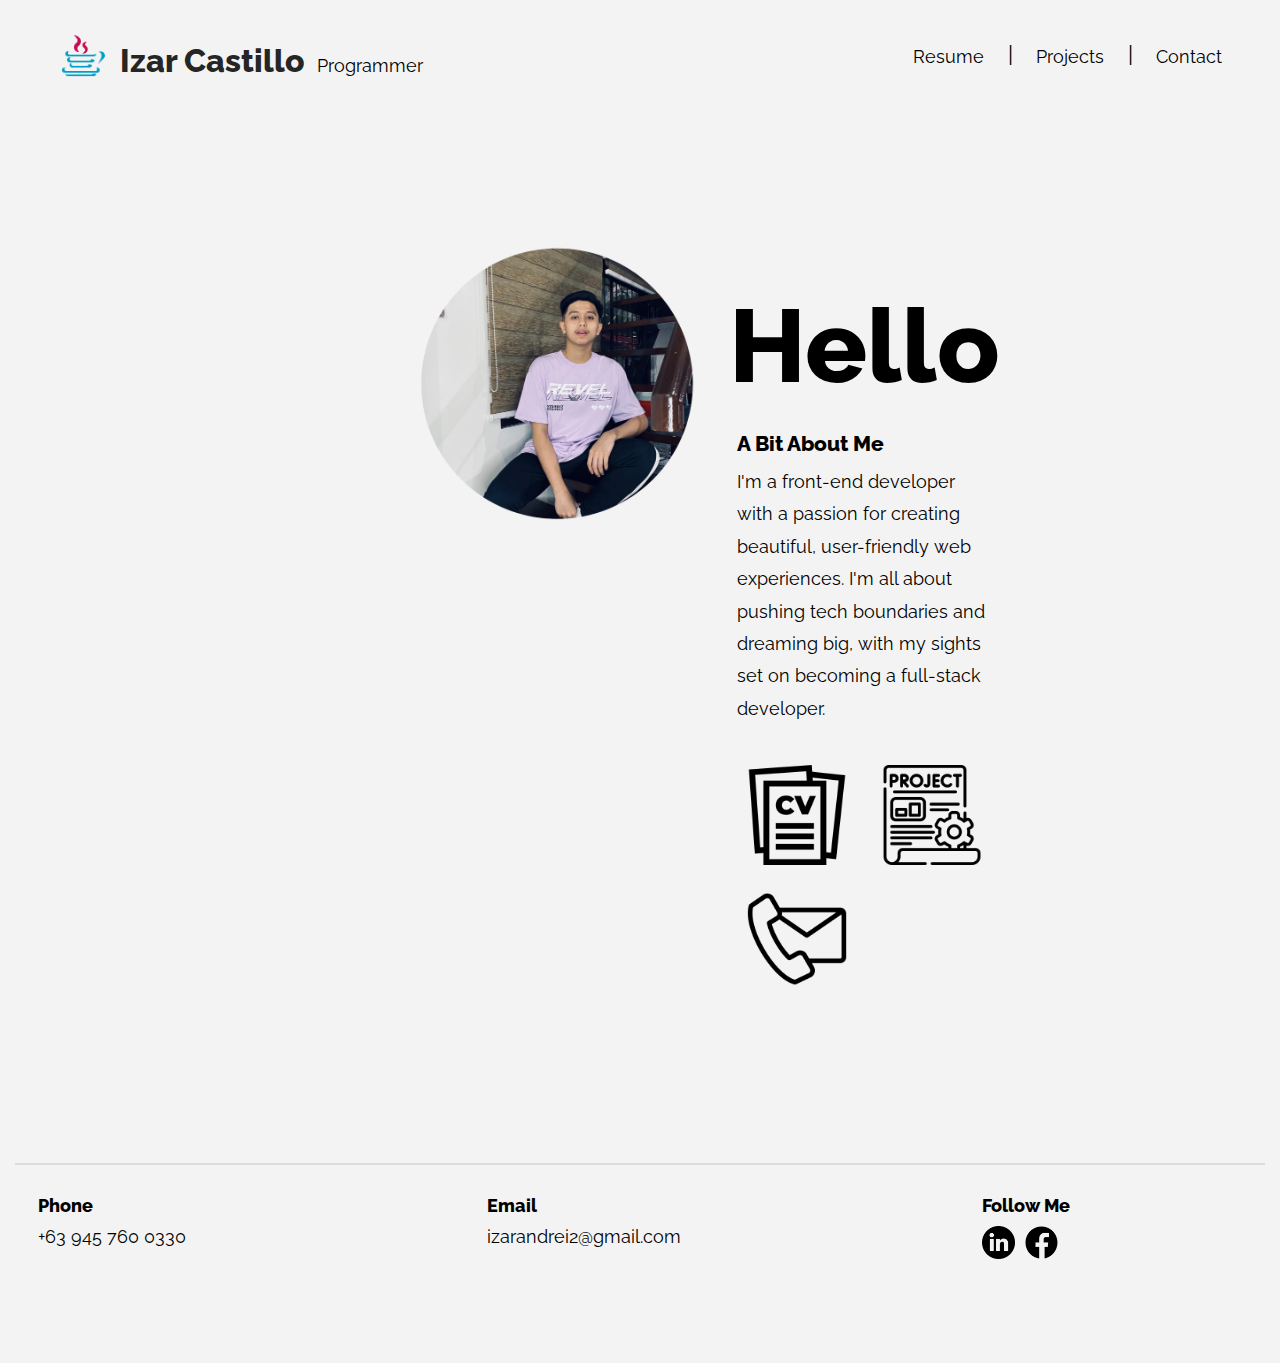
<file: index.html>
<!DOCTYPE html>
<html>
  <head>
    <link rel="stylesheet" href="styles.css">
    <title>Home</title>
  </head>
  <body>
    <header class="header">
      <div class="website-title">
          <img class="icon-title" src="assets/java.png" alt="">
          <div><span id="name"> Izar Castillo</span><span style="margin-left: 12px;">Programmer</span></div>
      </div>
      
      <div class="nav-bar">
        <a href="cv.html"><div id="nav-bar-button">Resume</div></a>
        <div id="nav-bar-button-slash">|</div>
        <a href="projects.html"> <div id="nav-bar-button">Projects</div></a>
        <div id="nav-bar-button-slash">|</div>
        <a href="contact.html"><div id="nav-bar-button">Contact</div></a>
      </div>

    </header>
    
    <section class="main">
      <div class="pic-contianer"><img id="profile-pic" src="assets/profile_pic.png" alt=""></div>

      <div class="welcome-text">
          <div id="hello-text">Hello</div>
          <div id="about-me-text">A Bit About Me</div>
          <div id="about-me-info">I'm a front-end developer with a passion for creating beautiful, user-friendly web experiences.  I'm all about pushing tech boundaries and dreaming big, with my sights set on becoming a full-stack developer.</div>
      
          <div class="click-options">
           <a href="cv.html"><img class="option-icon" id="resume" src="assets/curriculum-vitae.png" onmouseover="this.src='assets/curriculum-vitae-colored.png'" onmouseout="this.src='assets/curriculum-vitae.png'" alt="">
           <a href="projects.html"><img class="option-icon" src="assets/project.png" onmouseover="this.src='assets/project-colored.png'" onmouseout="this.src='assets/project.png'" alt=""></a> 
          <a href="contact.html"><img class="option-icon" src="assets/contact-us.png" onmouseover="this.src='assets/contact-us-colored.png'" onmouseout="this.src='assets/contact-us.png'" alt=""></a>
          </div>
      </div>
    </section>

    <hr color="#DDDDDD" align="center" >
   
    <footer class="footer">
      <div class="phone-container">
        <div class="footer-text">Phone</div>
        <div class="footer-info">+63 945 760 0330</div>
      </div>

      <div class="email-container">
        <div class="footer-text">Email</div>
        <div class="footer-info">izarandrei2@gmail.com</div>
      </div>

      <div class="follow-container">
        <div class="footer-text">Follow Me</div>
        <div class="icons">
            <a href="https://www.linkedin.com/in/izar-andrei-castillo-2460a7310"><img class="logo" src="assets/linkedin.png" onmouseover="this.src='assets/linkedin-colored.png'" onmouseout="this.src='assets/linkedin.png'" alt=""></a>
            <a href="https://www.facebook.com/IzarCstllo/"><img class="logo" src="assets/facebook.png" onmouseover="this.src='assets/facebook-colored.png'" onmouseout="this.src='assets/facebook.png'" alt=""></a> 
            
        </div>
      </div>
    </footer>


  </body>


</html>
</file>
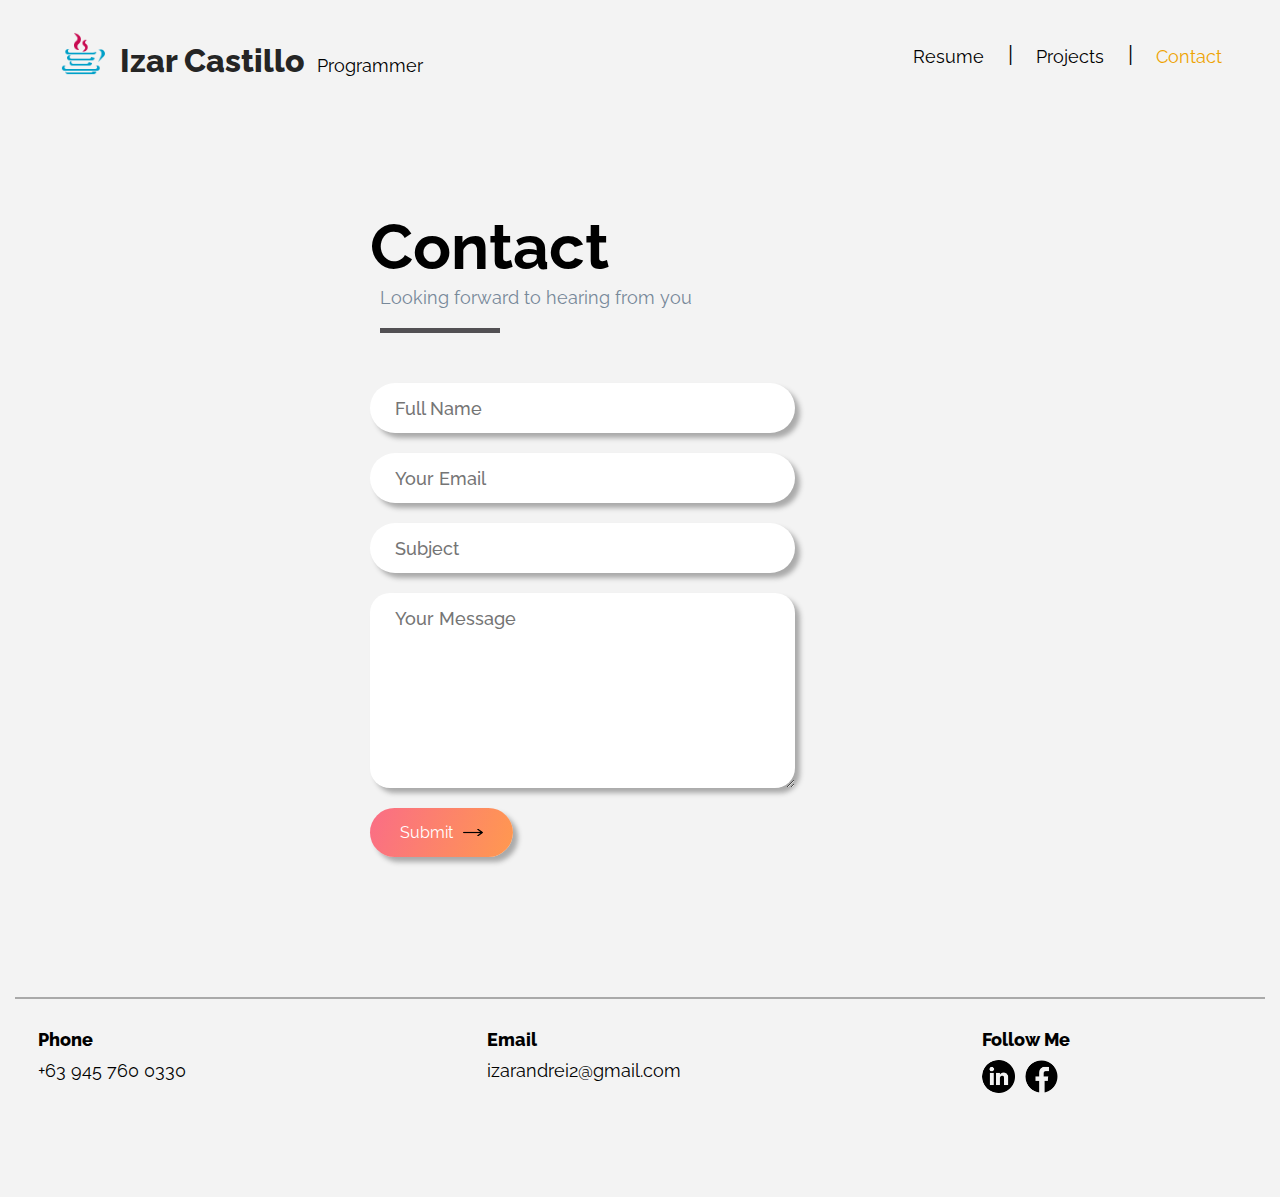
<file: contact.html>
<!DOCTYPE html>
<html>
<head>
  <link rel="stylesheet" href="styles.css">
  <link rel="stylesheet" href="projects.css">
  <link rel="stylesheet" href="resume.css">
  <link rel="stylesheet" href="contact.css">
  <title>Contact</title>

</head>
<body>
  <header class="header">
    <div class="website-title">
        <a href="index.html" > <img class="icon-title" src="assets/java.png" alt="" ></a>
        <a href="index.html" style="text-decoration: none;"> <div><span id="name"> Izar Castillo</span><span style="margin-left: 12px;">Programmer</span></div></a>  
    </div>
    
    <div class="nav-bar">
      <a href="cv.html"><div id="nav-bar-button">Resume</div></a>
      <div id="nav-bar-button-slash">|</div>
      <a href="projects.html" style="text-decoration: none;"> <div id="nav-bar-button">Projects</div></a>
      <div id="nav-bar-button-slash">|</div>
      <div id="nav-bar-button" style="color: #EEA302; text-decoration: none;">Contact</div>
    </div>
  </header>

  <!-- BODY OF THE PAGE --> 
  <section class="main"> 
    <form action="https://api.web3forms.com/submit" method="POST" class="contact-left">
      <div class="contact-left-title">
        <h1>Contact</h1> 
        <div id="project-brief" style="margin-left: 10px;">Looking forward to hearing from you</div> 
        <hr>
      </div>
      <input type="hidden" name="access_key" value="bd4f025e-1bb0-437f-a94e-efd8548b6edc">
      <input type="text" name="name" placeholder="Full Name" class="contact-inputs" required>
      <input type="email" name="email" placeholder="Your Email" class="contact-inputs" required>
      <input type="text" name="subject" placeholder="Subject" class="contact-inputs" required>
      <textarea name="message" placeholder="Your Message" class="contact-inputs" required></textarea>
      <button type="submit">Submit <img src="assets/right-arrow.png" alt=""></button>
    </form>
    <div class="contact-right">

    </div>
   
  </section>





  <hr class="hr-footer-resume" color="#DDDDDD" align="center" >
   
    <footer class="footer">
      <div class="phone-container">
        <div class="footer-text">Phone</div>
        <div class="footer-info">+63 945 760 0330</div>
      </div>

      <div class="email-container">
        <div class="footer-text">Email</div>
        <div class="footer-info">izarandrei2@gmail.com</div>
      </div>

      <div class="follow-container">
        <div class="footer-text">Follow Me</div>
        <div class="icons">
            <a href="https://www.linkedin.com/in/izar-andrei-castillo-2460a7310"><img class="logo" src="assets/linkedin.png" onmouseover="this.src='assets/linkedin-colored.png'" onmouseout="this.src='assets/linkedin.png'" alt=""></a>
            <a href="https://www.facebook.com/IzarCstllo/"><img class="logo" src="assets/facebook.png" onmouseover="this.src='assets/facebook-colored.png'" onmouseout="this.src='assets/facebook.png'" alt=""></a> 
        </div>
      </div>
    </footer>
</body>
</html>
</file>
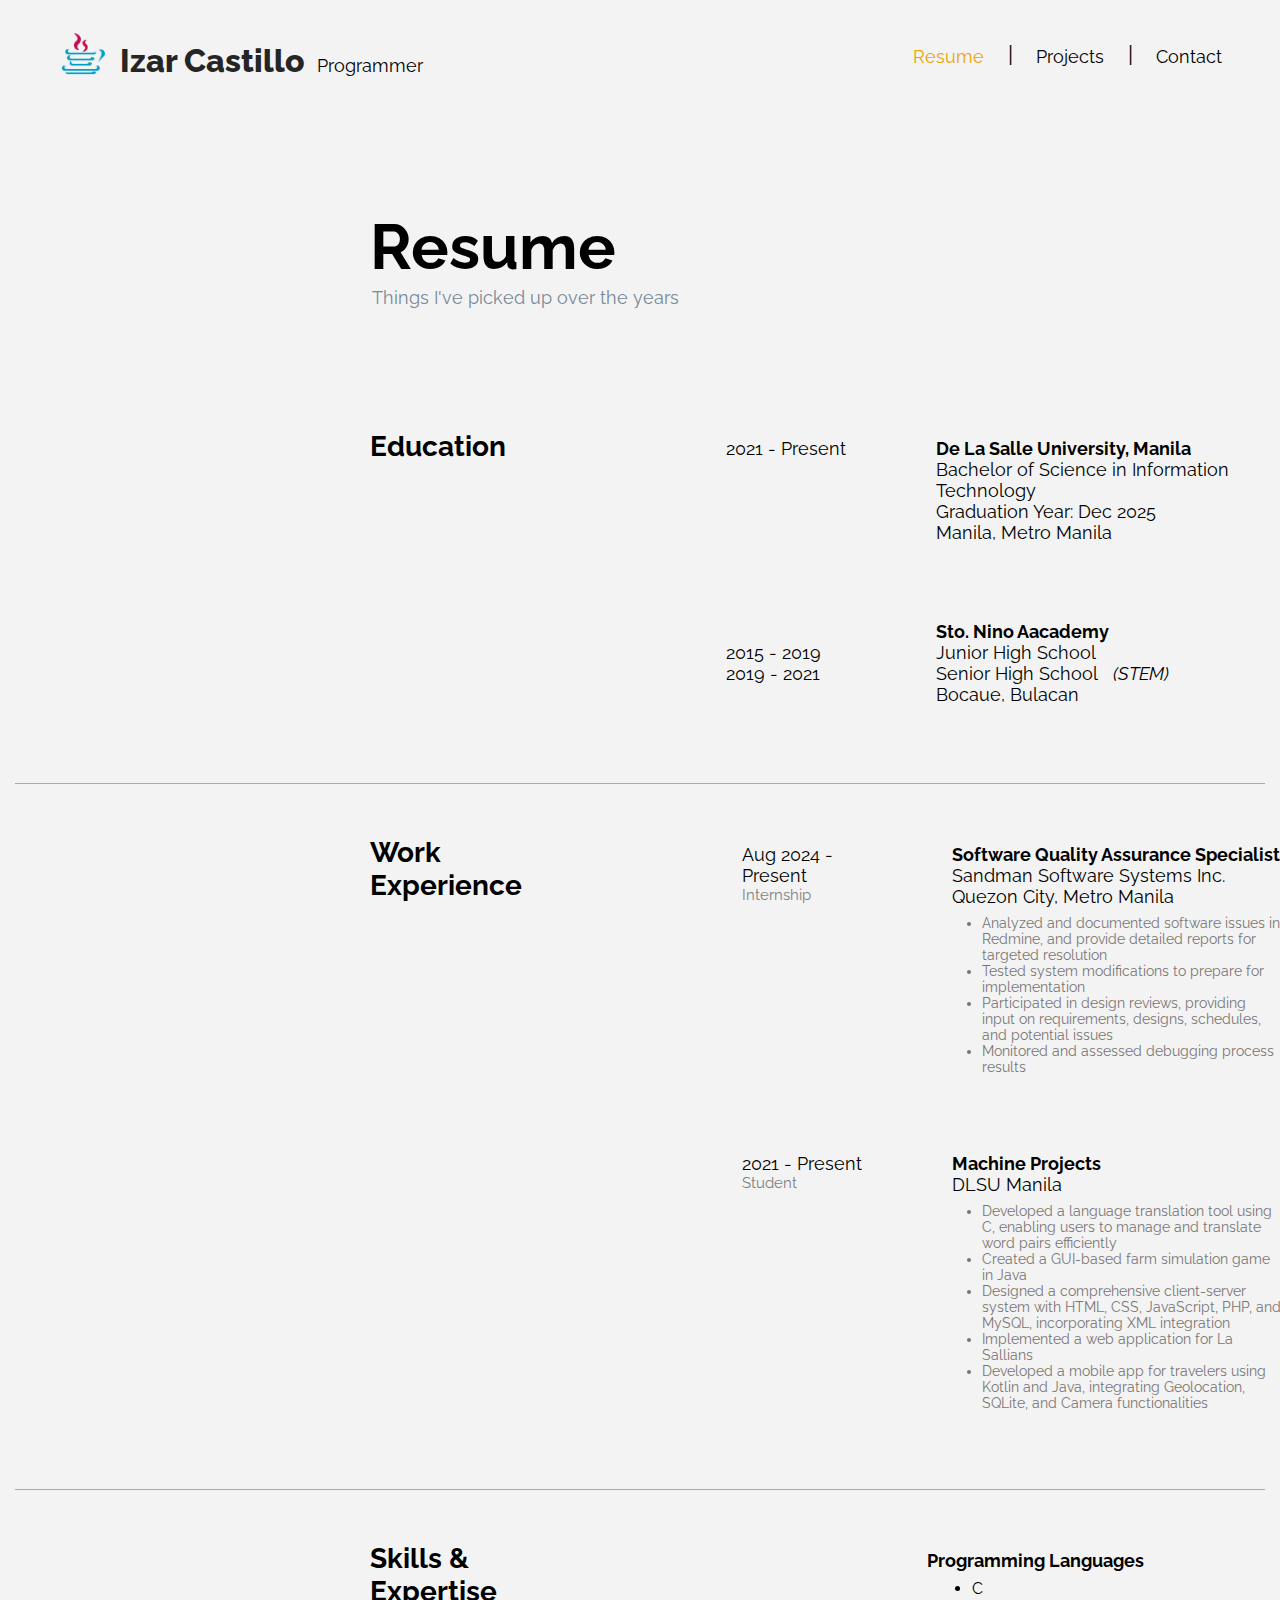
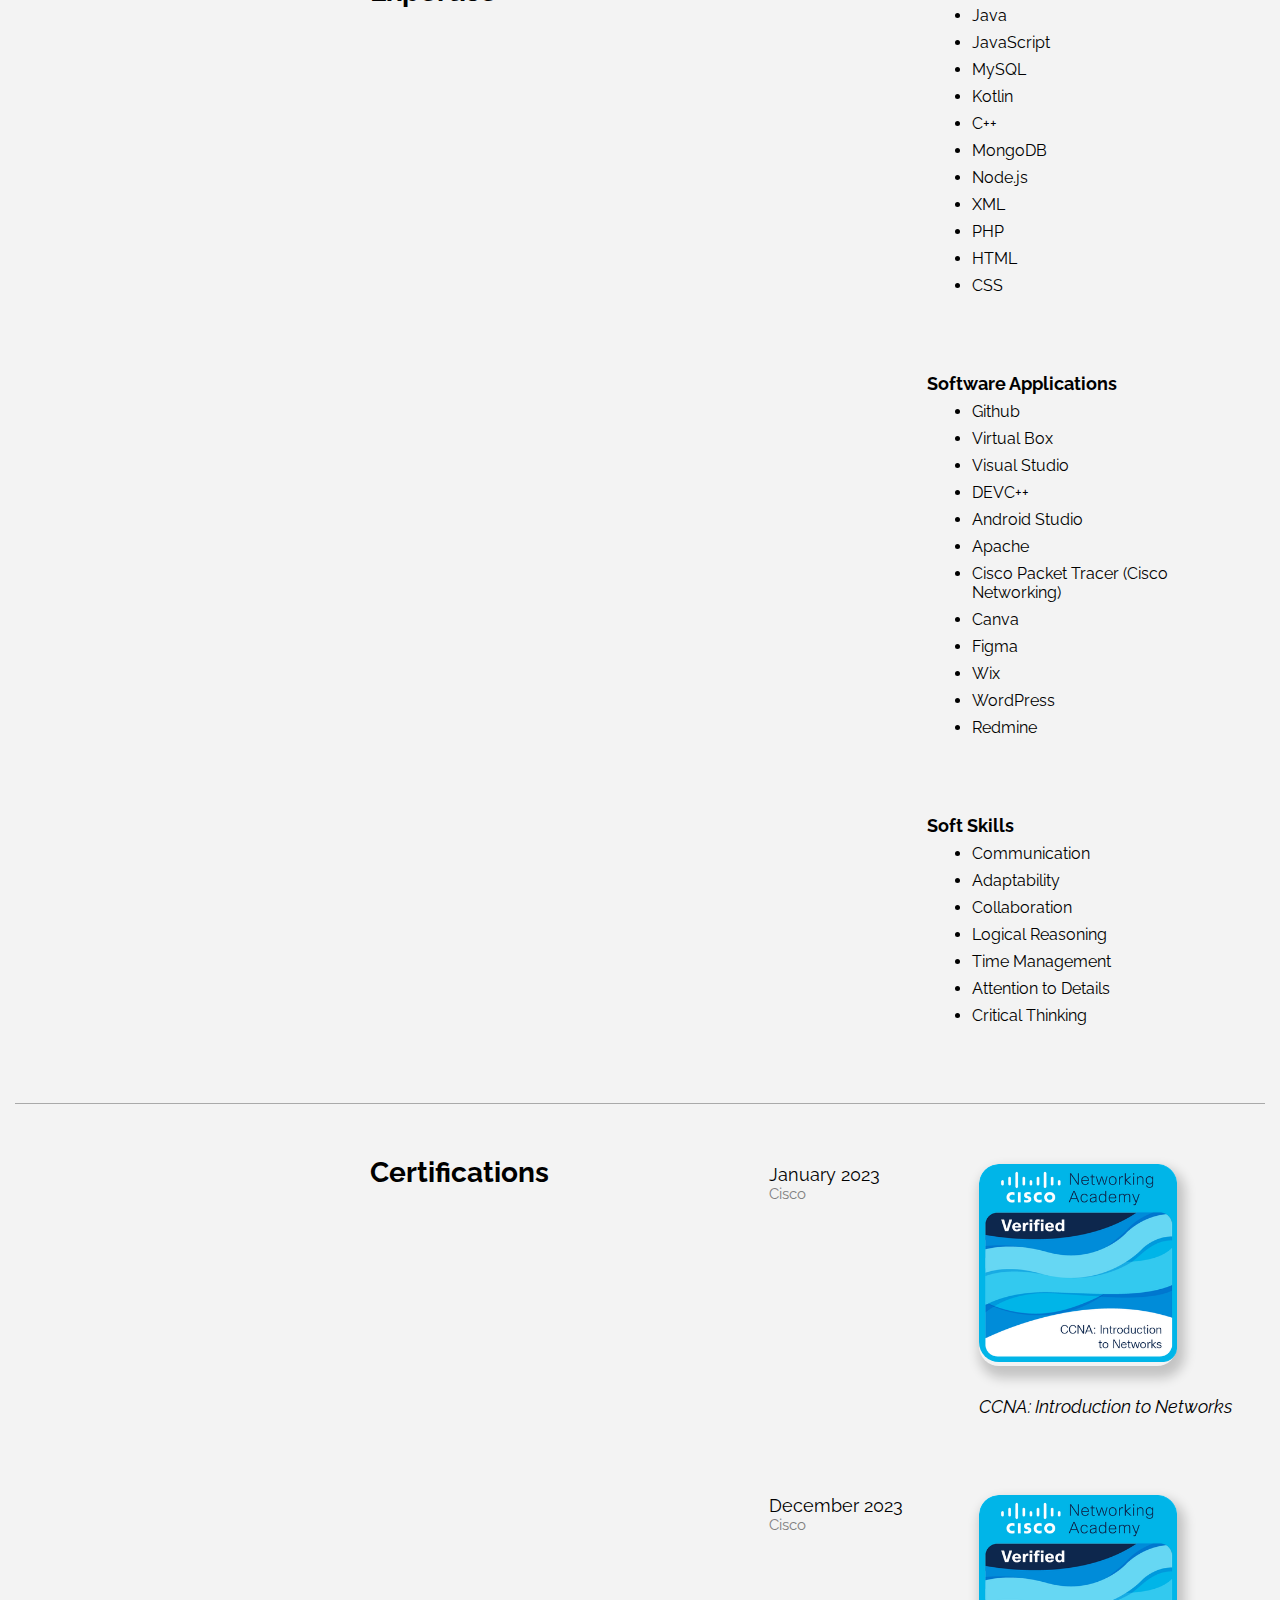
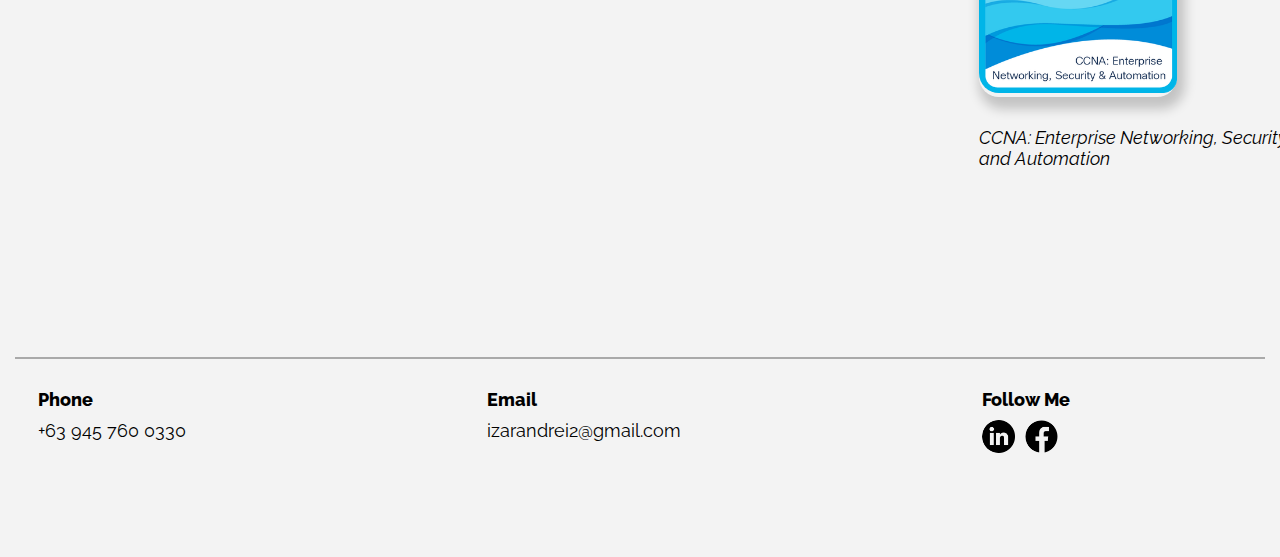
<file: cv.html>
<!DOCTYPE html>
<html>
<head>
  <link rel="stylesheet" href="styles.css">
  <link rel="stylesheet" href="projects.css">
  <link rel="stylesheet" href="resume.css">
  <title>Resume</title>

</head>
<body>
  <header class="header">
    <div class="website-title">
        <a href="index.html" > <img class="icon-title" src="assets/java.png" alt="" ></a>
        <a href="index.html" style="text-decoration: none;"> <div><span id="name"> Izar Castillo</span><span style="margin-left: 12px;">Programmer</span></div></a>  
    </div>
    
    <div class="nav-bar">
      <a href="cv.html"><div id="nav-bar-button" style="color: #EEA302;">Resume</div></a>
      <div id="nav-bar-button-slash">|</div>
      <a href="projects.html" style="text-decoration: none;"> <div id="nav-bar-button">Projects</div></a>
      <div id="nav-bar-button-slash">|</div>
      <a href="contact.html"><div id="nav-bar-button">Contact</div></a>
    </div>
  </header>

  <section class="main" style="margin-left: 340px;">
    <h1>Resume</h1>
    <div id="project-brief">Things I've picked up over the years</div>    
  </section>

  <!-- Resume Body -->
  <section class="main-resume">
    <div class="resume-title">
      <h1 class="resume-type">Education</h1>
    </div>

    <div class="resume-info">
      <div class="resume-part">
        <div class="resume-year">
         <div class="resume-year">2021 - Present</div> 
        </div>
        <div class="resume-desc">
          <div><b>De La Salle University, Manila </b></div>
          <div>Bachelor of Science in Information Technology</div>
          <div>Graduation Year: Dec 2025</div>
          <div>Manila, Metro Manila</div>
        </div>
      </div>
      <div class="resume-part">
        <div class="resume-year">
          <div style="opacity: 0;">null</div> 
          <div class="resume-year">2015 - 2019</div> 
          <div class="resume-year">2019 - 2021</div> 
        </div>
        <div class="resume-desc">
          <div><b>Sto. Nino Aacademy</b></div>
          <div>Junior High School</div>
          <div>Senior High School<span style="margin-left: 10px;"> <i>(STEM)</i></span></div>
          <div>Bocaue, Bulacan</div>
        </div>
      </div>
    </div>      
  </section>

  <hr class="hr-resume">
  <section class="main-resume">
    <div class="resume-title">
      <h1 class="resume-type">Work Experience</h1>
    </div>

    <div class="resume-info">
      <div class="resume-part">
        <div class="resume-year">
          <div class="resume-year">Aug 2024 -  Present</div> 
          <div class="resume-year" style="font-size: 15px; color: gray;">Internship</div>
        </div>
        <div class="resume-desc">
          <div><b>Software Quality Assurance Specialist</b></div>
          <div>Sandman Software Systems Inc.</div>
          <div>Quezon City, Metro Manila</div>
            <div class="desc-experience"> 
             <ul>
                <li>Analyzed and documented software issues in Redmine, and provide detailed reports for targeted resolution</li>
                <li>Tested system modifications to prepare for implementation</li>  
                <li>Participated in design reviews, providing input on requirements, designs, schedules, and potential issues</li>
                <li>Monitored and assessed debugging process results</li>
             </ul>
            </div>
        </div>
      </div>
      <div class="resume-part">
        <div class="resume-year">
          <div class="resume-year">2021 - Present</div>
          <div class="resume-year" style="font-size: 15px; color: gray;">Student</div>
        </div>
        <div class="resume-desc">
          <div><b>Machine Projects</b></div>
          <div>DLSU Manila</div>
          <div class="desc-experience"> 
            <ul>
               <li> Developed a language translation tool using C, enabling users to manage and translate word pairs efficiently</li>
               <li>Created a GUI-based farm simulation game in Java</li>  
               <li>Designed a comprehensive client-server system with HTML, CSS, JavaScript, PHP, and MySQL, incorporating XML integration</li>
               <li>Implemented a web application for La Sallians</li>
               <li>Developed a mobile app for travelers using Kotlin and Java, integrating Geolocation, SQLite, and Camera functionalities</li>
            </ul>
           </div>
        </div>
      </div>
    </div>      
  </section>
  <hr class="hr-resume">

  <section class="main-resume">
    <div class="resume-title">
      <h1 class="resume-type">Skills & Expertise</h1>
    </div>
    <div class="resume-info">
      <div class="resume-part">
        <div class="resume-year"></div>
        <div class="resume-desc">
          <div><b>Programming Languages</b></div>
            <div class="skills">
              <ul>
                <li class="skills">C</li>
                <li class="skills">Java</li>
                <li class="skills">JavaScript</li>
                <li class="skills">MySQL</li>
                <li class="skills">Kotlin</li>
                <li class="skills">C++</li>
                <li class="skills">MongoDB</li>
                <li class="skills">Node.js</li>
                <li class="skills">XML</li>
                <li class="skills">PHP</li>
                <li class="skills">HTML</li>
                <li class="skills">CSS</li>
              </ul>
            </div>
        </div>
      </div>
      <div class="resume-part">
        <div class="resume-year"></div>
        <div class="resume-desc">
          <div><b>Software Applications</b></div>
            <div class="skills">
              <ul>
                <li class="skills">Github</li>
                <li class="skills">Virtual Box</li>
                <li class="skills">Visual Studio</li>
                <li class="skills">DEVC++</li>
                <li class="skills">Android Studio</li>
                <li class="skills">Apache</li>
                <li class="skills">Cisco Packet Tracer (Cisco Networking)</li>
                <li class="skills">Canva</li>
                <li class="skills">Figma</li>
                <li class="skills">Wix</li>
                <li class="skills">WordPress</li>
                <li class="skills">Redmine</li>
              </ul>
            </div>
        </div>
      </div>
      <div class="resume-part">
        <div class="resume-year"></div>
        <div class="resume-desc">
          <div><b>Soft Skills</b></div>
            <div class="skills">
              <ul>
                <li class="skills">Communication</li>
                <li class="skills">Adaptability</li>
                <li class="skills">Collaboration</li>
                <li class="skills">Logical Reasoning</li>
                <li class="skills">Time Management</li>
                <li class="skills">Attention to Details</li>
                <li class="skills">Critical Thinking</li>
              </ul>
            </div>
        </div>
      </div>
    </div>      
  </section>
  <hr class="hr-resume">

  <section class="main-resume">
    <div class="resume-title">
      <h1 class="resume-type">Certifications</h1>
    </div>
    <div class="resume-info">
      <div class="resume-part">
        <div class="resume-year">
          <div class="resume-year">January 2023</div> 
          <div class="resume-year" style="font-size: 15px; color: gray;">Cisco</div>
        </div>
        <div class="resume-desc">
          <div class="card-cert">
            <img src="assets/CCNAITN__1_.png" alt="Avatar" style="width:100%">
          </div>
          <div class="cert-title"><a href="https://www.credly.com/badges/6ceac874-9206-47dc-bc89-38f7b67df713/linked_in_profile"><i>CCNA: Introduction to Networks</i></a></div>
        </div>
      </div>
      <div class="resume-part">
        <div class="resume-year">
          <div class="resume-year">December 2023</div>
          <div class="resume-year" style="font-size: 15px; color: gray;">Cisco</div>
        </div>
        <div class="resume-desc">
          <div class="card-cert">
            <img src="assets/CCNAENSA__1_.png" alt="Avatar" style="width:100%">
          </div>
          <div class="cert-title"><a href="https://www.credly.com/badges/76d13339-e5d2-40a8-963f-f361ff9ba793/linked_in_profile"><i>CCNA: Enterprise Networking, Security, and Automation</i></a></div>
        </div>
      </div>
    </div>      
  </section>





  <hr class="hr-footer-resume" color="#DDDDDD" align="center" >
   
    <footer class="footer">
      <div class="phone-container">
        <div class="footer-text">Phone</div>
        <div class="footer-info">+63 945 760 0330</div>
      </div>

      <div class="email-container">
        <div class="footer-text">Email</div>
        <div class="footer-info">izarandrei2@gmail.com</div>
      </div>

      <div class="follow-container">
        <div class="footer-text">Follow Me</div>
        <div class="icons">
            <a href="https://www.linkedin.com/in/izar-andrei-castillo-2460a7310"><img class="logo" src="assets/linkedin.png" onmouseover="this.src='assets/linkedin-colored.png'" onmouseout="this.src='assets/linkedin.png'" alt=""></a>
            <a href="https://www.facebook.com/IzarCstllo/"><img class="logo" src="assets/facebook.png" onmouseover="this.src='assets/facebook-colored.png'" onmouseout="this.src='assets/facebook.png'" alt=""></a> 
        </div>
      </div>
    </footer>
</body>
</html>
</file>
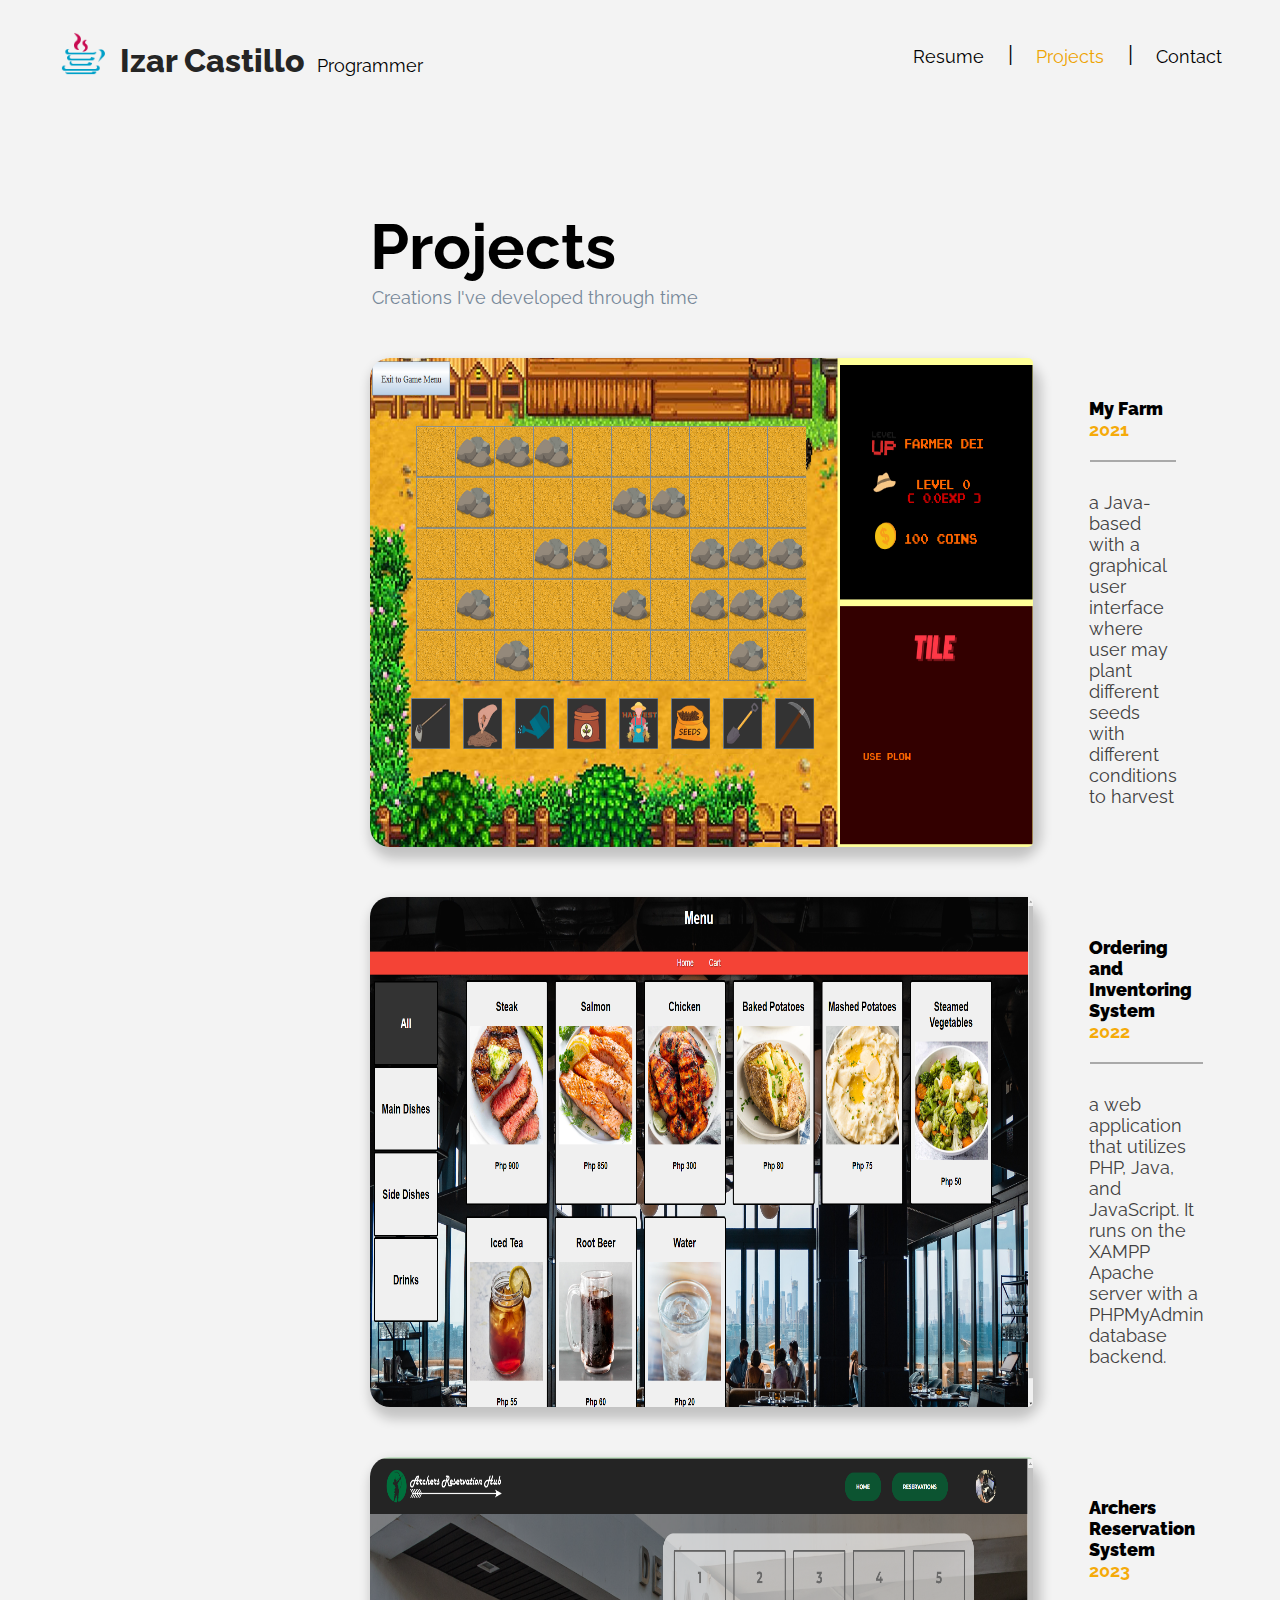
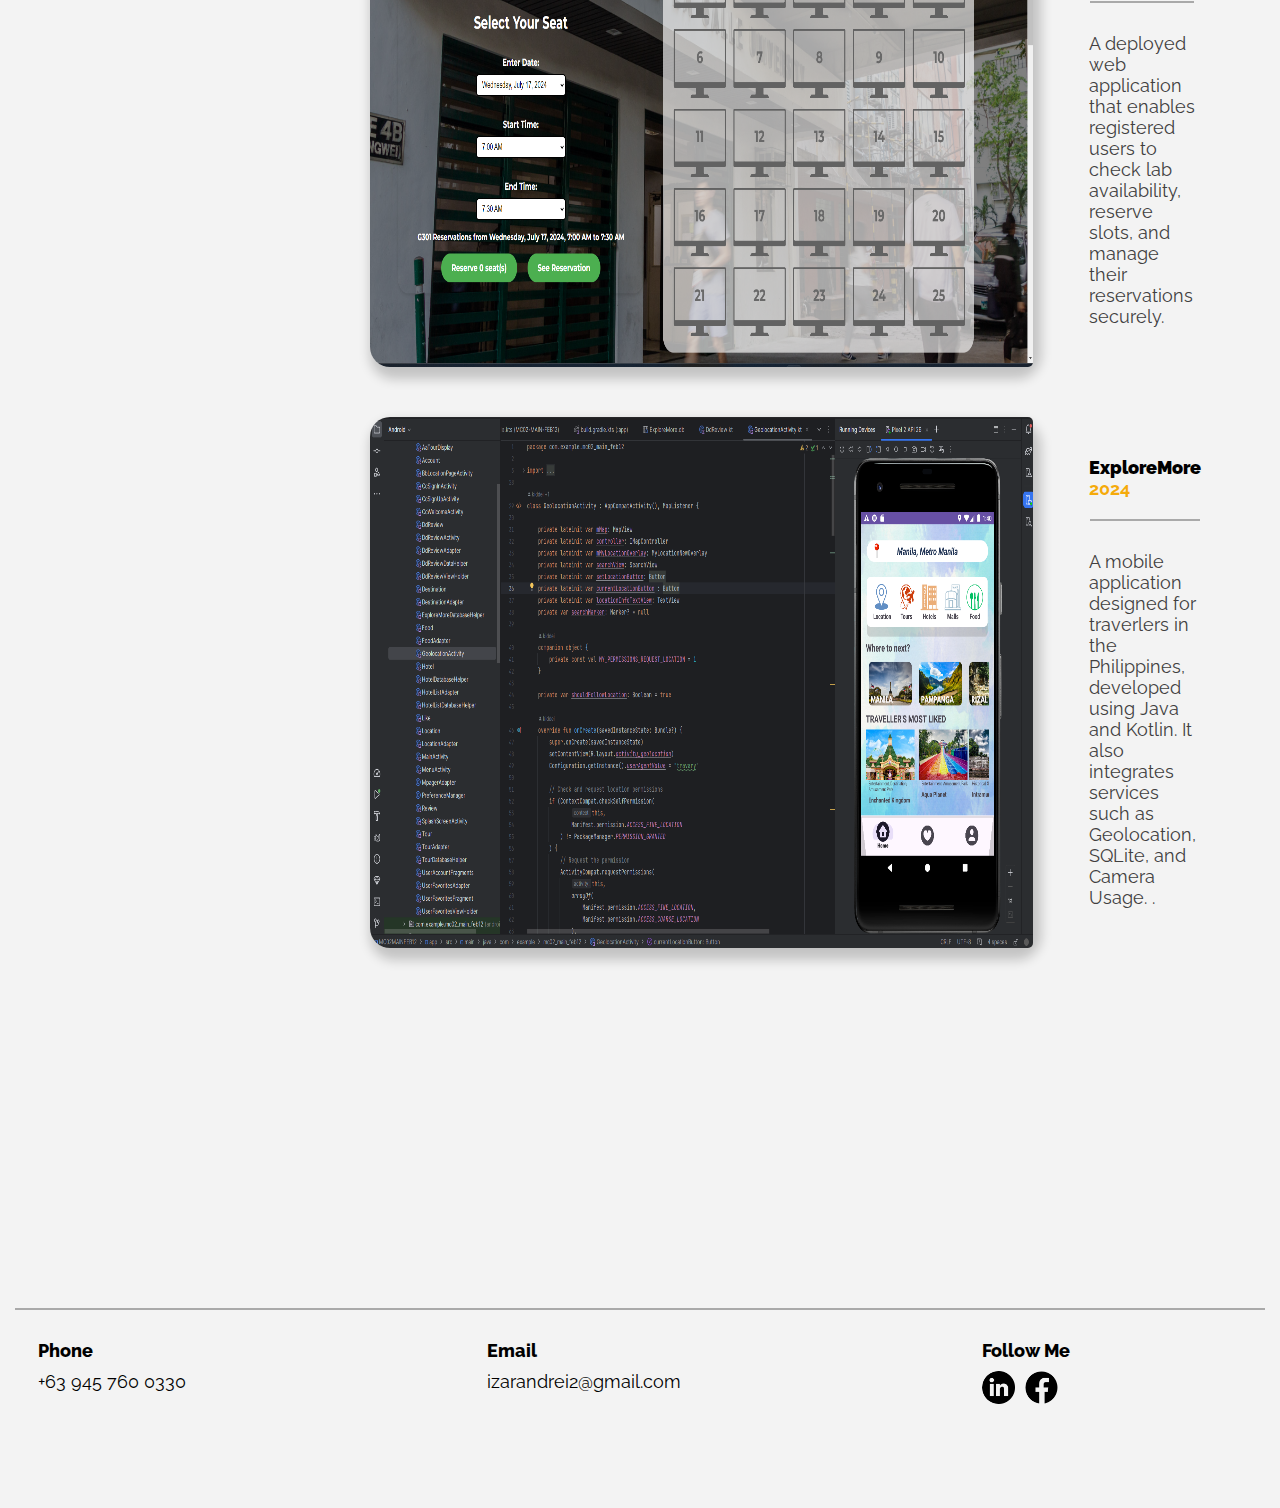
<file: projects.html>
<!DOCTYPE html>
<html>
<head>
  <link rel="stylesheet" href="styles.css">
  <link rel="stylesheet" href="projects.css">
  <title>Project</title>
</head>
<body>
  <header class="header">
    <div class="website-title">
        <a href="index.html" > <img class="icon-title" src="assets/java.png" alt="" ></a>
        <a href="index.html" style="text-decoration: none;"> <div><span id="name"> Izar Castillo</span><span style="margin-left: 12px;">Programmer</span></div></a>  
    </div>
    
    <div class="nav-bar">
      <a href="cv.html"><div id="nav-bar-button">Resume</div></a>
      <div id="nav-bar-button-slash">|</div>
      <a href="projects.html" style="text-decoration: none;"> <div id="nav-bar-button" style="color: #EEA302;">Projects</div></a>
      <div id="nav-bar-button-slash">|</div>
      <a href="contact.html"><div id="nav-bar-button">Contact</div></a>
    </div>
  </header>

  <section class="main">
    <h1>Projects</h1>
    <div id="project-brief">Creations I've developed through time</div>

    <div class="card">
      <img src="assets/myfarm.png" alt="Avatar" style="width:100%">
      <div class="container">
        <h2><b>My Farm</b></h2>
        <p><b style="color: #f5aa0a;">2021</b></p><hr>
        <div id="project-desc">a Java-based with a graphical user interface where user may plant different seeds with different conditions to harvest </div>
      </div>
    </div>

    <div class="card">
      <img src="assets/orderingsystem.png" alt="Avatar" style="width:100%">
      <div class="container">
        <h2><b>Ordering and Inventoring System</b></h2>
        <p><b style="color: #f5aa0a;">2022</b></p><hr>
        <div id="project-desc">a web application that utilizes PHP, Java, and JavaScript. It runs on the XAMPP Apache server with a PHPMyAdmin database backend.</div>
      </div>
    </div>

    <div class="card">
      <img src="assets/lab.png" alt="Avatar" style="width:100%">
      <div class="container">
        <h2><b>Archers Reservation System</b></h2>
        <p><b style="color: #f5aa0a;">2023</b></p><hr>
        <div id="project-desc">A deployed web application that enables registered users to check lab availability, reserve slots, and manage their reservations securely.</div>
      </div>
    </div>

    <div class="card">
      <img src="assets/exploremore.png" alt="Avatar" style="width:100%">
      <div class="container">
        <h2><b>ExploreMore</b></h2>
        <p><b style="color: #f5aa0a;">2024</b></p><hr>
        <div id="project-desc">A mobile application designed for traverlers in the Philippines, developed using Java and Kotlin. It also integrates services such as Geolocation, SQLite, and Camera Usage.          .</div>
      </div>
    </div>
  </section>

  <hr id="hr-footer" color="#DDDDDD" align="center" >
   
    <footer class="footer">
      <div class="phone-container">
        <div class="footer-text">Phone</div>
        <div class="footer-info">+63 945 760 0330</div>
      </div>

      <div class="email-container">
        <div class="footer-text">Email</div>
        <div class="footer-info">izarandrei2@gmail.com</div>
      </div>

      <div class="follow-container">
        <div class="footer-text">Follow Me</div>
        <div class="icons">
            <a href="https://www.linkedin.com/in/izar-andrei-castillo-2460a7310"><img class="logo" src="assets/linkedin.png" onmouseover="this.src='assets/linkedin-colored.png'" onmouseout="this.src='assets/linkedin.png'" alt=""></a>
            <a href="https://www.facebook.com/IzarCstllo/"><img class="logo" src="assets/facebook.png" onmouseover="this.src='assets/facebook-colored.png'" onmouseout="this.src='assets/facebook.png'" alt=""></a> 
        </div>
      </div>
    </footer>
</body>
</html>
</file>
<file: styles.css>
@import url(https://fonts.googleapis.com/css2?family=Cairo:wght@300;400;700&family=Tsukimi+Rounded:wght@700&display=swap);
@import url(https://fonts.googleapis.com/css2?family=Raleway:ital,wght@0,100..900;1,100..900&display=swap);
@import url(https://fonts.googleapis.com/css2?family=Noto+Sans+Hanunoo&display=swap);


    *{
      margin: 0;
      padding: 0;
      font-family: "Raleway", sans-serif; 
      font-size: 18px;
    }

    a{
      text-decoration: none;
      color: black;
    }

    body{
      background-color: #F3F3F3;
    }

    .header{
      width: 100%;
      height: 100px;
      align-items: center;
      display: flex;
      margin-bottom: 100px;
      
    }
   
    .website-title{
      display: flex;
      align-items: center;
      flex-grow: .99;
      margin-left: 30px;
      padding-top: 20px;
    }

    .icon-title{
      width: 55px;
      margin:10px 10px 20px 25px;
    }

    
    #name{
      font-size: 3.5vb;
      font-weight: 800;
      color: #252525;
    }

    .nav-bar{
      display: flex;
      margin-right: 30px;
      padding-top: 13px;
    }

    #nav-bar-button{
      cursor: pointer;
      padding: 1.3rem;
    }

    #nav-bar-button-slash{
      margin-top: 19px;
      font-size: larger;
    }

    #nav-bar-button:hover{
      color: #EEA302;
    }

    /*Main Body*/
    .main{
      margin: 0px 100px 40px 300px;
      display: flex;
      padding: 30px;
      
    }

    .pic-contianer{
      width: 45%;
    }

    #profile-pic{
      width: 120%;
      text-align: right;
    }

    .welcome-text{
      width: 45%;
      display: flex;
      flex-direction: column;
      padding: 55px 0px 0px 30px;
    }

    #about-me-info{
      width: 70%;
    }

    #hello-text{
      font-weight: 800;
      font-size: 103px;
    }

    #about-me-text{
      font-weight: 800;
      margin: 25px 0px 0px 8px;
      font-size: 21px;
    }

    #about-me-info{
      margin: 10px 0px 0px 8px;
      line-height: 1.8;
    }

    .click-options{
      margin: 30px 0px 0px 8px;
      flex-direction: row;
    }

    .option-icon{
      width: 100px;
      padding: 10px 20px 10px 10px;
      cursor: pointer;
    }

    /*Footer*/

    hr{
      margin: 130px 1.2% 0px 1.2%;
    }

    
    .footer{
      margin: 30px 3% 100px 3%;
      display: flex;
    }

    .phone-container{
      display: flex;
      flex-direction: column;
      margin-right: 25%;
    }

    .email-container{
      display: flex;
      flex-direction: column;
      margin-right: 25%;
    }

    .footer-text{
      font-weight: 800;
      margin-bottom: 10px;
    }

    .footer-info{
      font-size: 18px;
    }
    
    .icons{
      flex-direction: row;
    }
    
    .logo{
      width: 33px;
      margin: 0px 5px 0px 0px;
      cursor: pointer;
    }
</file>
<file: projects.css>
h1{
  font-size: 63px;
 }

.main{
    margin: 0px 100px 40px 340px;
    display: block;
    padding: 30px;
}

.header{
  margin-bottom: 80px;
}


a{
  text-decoration: none;
}

/* Main Body*/
.card {
  box-shadow: 4px 8px 12px 4px rgba(0,0,0,0.2);
  transition: 0.3s;
  border-radius: 20px; 
  display: flex;
  margin-top: 50px;
  max-width: 85%;  
}

#project-brief{
  margin-left: 2px;
  margin-top: 3px;
  color: lightslategrey;
}

img {
  border-radius: 20px 5px 5px 20px;
  max-width: 740px;
}

.card:hover {
  box-shadow: 0 8px 16px 0 rgba(0,0,0,0.2);
}

.container {
  padding: 40px 40px 40px 16px;
  margin-left: 40px;
  max-width: 300px;
}


hr{
  margin-top: 20px;
  border: 1px solid darkgray;
}

#project-desc{
   color: rgb(65, 64, 64); 
   margin-top: 30px;
}


/* Footer Styles */

#hr-footer{
  margin: 330px 1.2% 0px 1.2%;
}

hr.hr-resume{
  border-top: 1px #d6d2d2;
}

.footer{
  margin: 30px 3% 100px 3%;
  display: flex;
}

.phone-container{
  display: flex;
  flex-direction: column;
  margin-right: 25%;
}

.email-container{
  display: flex;
  flex-direction: column;
  margin-right: 25%;
}

.footer-text{
  font-weight: 800;
  margin-bottom: 10px;
}

.footer-info{
  font-size: 18px;
}

.icons{
  flex-direction: row;
}

.logo{
  width: 33px;
  margin: 0px 5px 0px 0px;
  cursor: pointer;
}
</file>
<file: resume.css>
.main-resume{
  margin: 0px 100px 0px 340px;
  display: flex;
  padding: 30px;
}


h1.resume-type{
  font-size: 28px;
}

.resume-title{
  width: 480px;
  margin: 22px 220px 0px 0px;
}


.resume-info{
  display: flex;
  flex-direction: column;
}

.resume-part{
  margin: 30px 60px 8% 0px;
  font-size: 16px;  
  display: flex;
}

 .resume-year{
      margin: 0px 50px 0px 0px;
      width: 160px;
}

.resume-desc{
      margin: 0px 0px 0px 0px;
      width: 330px;
} 

hr.hr-resume{
  margin-top: 0px;
 
}

.desc-experience, .skills{
  margin: 8px 0px 0px 15px;
}

  ul{
    margin: 8px 0px 0px 15px;

  }

  li{
    color: rgb(121, 117, 117);
    font-size: 14px;
  }
  

li.skills{
  color: black;
  font-size: 16px;
}

.card-cert{
  box-shadow: 4px 8px 12px 4px rgba(0,0,0,0.2);
  transition: 0.3s;
  border-radius: 20px; 
  max-width:60%;  
  margin-bottom: 30px;
}

.cert-title{
  font-size: 16px;
  color: rgb(78, 77, 77);

}

.hr-footer-resume{
  margin: 110px 1.2% 0px 1.2%;
}
</file>
<file: contact.css>
.contact-left{
  display: flex;
  flex-direction: column;
  align-items: start;
  gap: 20px;

}

.contact-left-title{
  margin-bottom: 10px;  
}

.contact-left-title hr{
  border: none;
  width: 120px;
  height: 5px;
  background-color: #525053;
  border-bottom: 10px;
  margin-bottom: 20px;
  margin-left: 10px;
}

.contact-inputs{
  width: 400px;
  height: 50px;
  border: none;
  outline: none;
  padding-left: 25px;
  font-weight: 500;
  color: #666;
  border-radius: 50px;
  box-shadow: 5px 5px 5px #aaaaaa;
}

.contact-left textarea{
  height: 180px;
  padding-top: 15px;
  border-radius: 20px;
}

.contact-inputs:focus{
  border: 2px solid #EEA302;
}


.contact-inputs ::placeholder{
  color: #a9a9a9;
}

.contact-left button{
  display: flex;
  align-items: center;
  padding: 15px 30px;
  font-size: 16px;
  color: #fff;
  border: none;
  border-radius: 50px;
  background:  linear-gradient(290deg, #ff994f, #fa6d86);
  box-shadow: 5px 5px 5px #aaaaaa;
  cursor: pointer;
}

.contact-left button img{
  width: 20px;
  height: 15px;
  margin-left: 10px;
  
}

@media (max-width:800px) {
  .contact-inputs{
    width: 80vw;
  }

  .header{
    display: none;
  }
}
</file>
